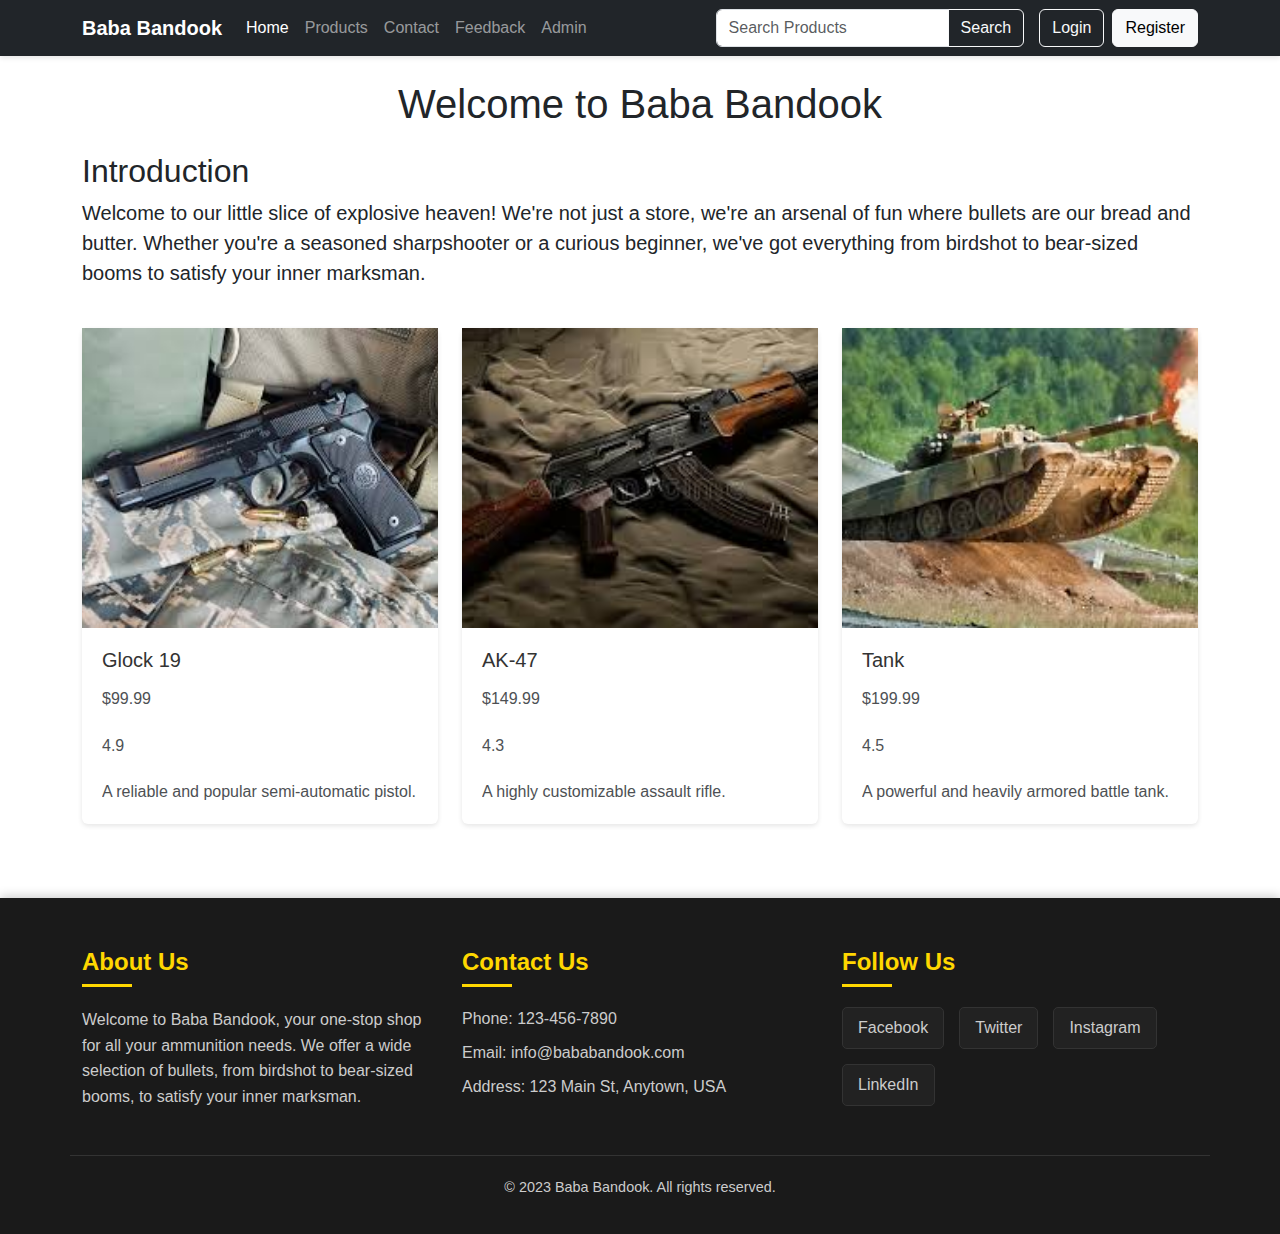
<file: Project/index.html>
<!DOCTYPE html>
<html lang="en">
<head>
    <meta charset="UTF-8">
    <meta name="viewport" content="width=device-width, initial-scale=1.0">
    <title>Baba Bandook - E-Commerce Store</title>
    <link href="https://cdn.jsdelivr.net/npm/bootstrap@5.3.2/dist/css/bootstrap.min.css" rel="stylesheet">
    <style>
        /* General Styles */
        body {
            font-family: Arial, sans-serif;
        }

        /* Product Card Styles */
        .product-card {
            height: 100%;
            display: flex;
            flex-direction: column;
            transition: transform 0.3s ease-in-out;
            margin-bottom: 20px;
            position: relative;
        }

        .product-card:hover {
            transform: scale(1.05);
        }

        .product-image {
            width: 100%;
            height: 300px;
            object-fit: cover;
            object-position: center;
        }

        .card {
            height: 100%;
            box-shadow: 0 2px 5px rgba(0,0,0,0.1);
            border: none;
        }

        .card-body {
            padding: 1.25rem;
            display: flex;
            flex-direction: column;
            justify-content: space-between;
        }

        /* Product Info Hover Effect */
        .product-info {
            display: none;
            background: rgba(0, 0, 0, 0.7);
            color: white;
            position: absolute;
            bottom: 0;
            width: 100%;
            padding: 15px;
            transition: all 0.3s ease;
        }

        .product-card:hover .product-info {
            display: block;
        }

        /* Text Animations */
        .card-body h5 {
            color: #333;
            transition: color 0.3s ease;
        }

        .card-body h5:hover {
            color: #007bff;
        }

        .card-body p {
            opacity: 0.8;
            transition: all 0.3s ease;
        }

        .card-body p:hover {
            opacity: 1;
            transform: translateY(-2px);
        }

        /* Navigation Styles */
        .navbar {
            box-shadow: 0 2px 5px rgba(0,0,0,0.1);
        }

        .navbar-brand {
            font-weight: bold;
        }

        /* Search Container */
        #searchContainer {
            margin-right: 15px;
            min-width: 300px;
        }

        /* Footer Styles */
        footer {
            background-color: #1a1a1a;
            color: #ffffff;
            padding: 50px 0 20px;
            margin-top: 50px;
            box-shadow: 0 -2px 10px rgba(0,0,0,0.2);
        }

        footer h3 {
            color: #ffd700;
            margin-bottom: 20px;
            font-size: 1.5rem;
            font-weight: 600;
            position: relative;
            padding-bottom: 10px;
        }

        footer h3::after {
            content: '';
            position: absolute;
            left: 0;
            bottom: 0;
            width: 50px;
            height: 3px;
            background: #ffd700;
            transition: width 0.3s ease;
        }

        footer h3:hover::after {
            width: 75px;
        }

        footer p {
            color: #cccccc;
            line-height: 1.6;
            margin-bottom: 15px;
        }

        footer ul {
            list-style: none;
            padding: 0;
            margin: 0;
        }

        footer ul li {
            color: #cccccc;
            margin-bottom: 10px;
            transition: all 0.3s ease;
            cursor: pointer;
        }

        footer ul li:hover {
            color: #ffd700;
            padding-left: 5px;
        }

        /* Social Icons */
        .social-icons {
            display: flex;
            flex-wrap: wrap;
            gap: 15px;
            margin-top: 10px;
        }

        .social-icon {
            color: #cccccc;
            text-decoration: none;
            transition: all 0.3s ease;
            padding: 8px 15px;
            border: 1px solid #333;
            border-radius: 5px;
            background-color: #222222;
        }

        .social-icon:hover {
            color: #ffd700;
            border-color: #ffd700;
            transform: translateY(-3px);
            background-color: #2a2a2a;
            text-decoration: none;
        }

        /* Copyright Section */
        footer .copyright {
            margin-top: 30px;
            padding-top: 20px;
            border-top: 1px solid #333;
            text-align: center;
            color: #888888;
            font-size: 0.9rem;
        }

        /* Responsive Adjustments */
        @media (max-width: 768px) {
            footer {
                padding: 30px 0 15px;
            }

            .social-icons {
                justify-content: center;
            }

            footer h3 {
                margin-top: 20px;
            }

            footer .col-md-4 {
                margin-bottom: 30px;
            }

            #searchContainer {
                margin-bottom: 10px;
                min-width: 100%;
            }
        }
    </style>
</head>
<body>
    <!-- Navigation Bar -->
    <nav class="navbar navbar-expand-lg navbar-dark bg-dark">
        <div class="container">
            <a class="navbar-brand" href="#">Baba Bandook</a>
            <button class="navbar-toggler" type="button" data-bs-toggle="collapse" data-bs-target="#navbarNav">
                <span class="navbar-toggler-icon"></span>
            </button>
            <div class="collapse navbar-collapse" id="navbarNav">
                <ul class="navbar-nav me-auto">
                    <li class="nav-item">
                        <a class="nav-link active" href="index.html">Home</a>
                    </li>
                    <li class="nav-item">
                        <a class="nav-link" href="products.html">Products</a>
                    </li>
                    <li class="nav-item">
                        <a class="nav-link" href="contact.html">Contact</a>
                    </li>
                    <li class="nav-item">
                        <a class="nav-link" href="Feedback.html">Feedback</a>
                    </li>
                    <li class="nav-item">
                        <a class="nav-link" href="Admin.html"> Admin</a>
                    </li>
                </ul>
                <div class="d-flex flex-column flex-lg-row">
                    <div id="searchContainer" class="input-group">
                        <input type="text" class="form-control" placeholder="Search Products" id="searchInput">
                        <button class="btn btn-outline-light" type="button" onclick="handleSearch()">Search</button>
                    </div>
                    <div class="d-flex">
                        <button class="btn btn-outline-light me-2" data-bs-toggle="modal" data-bs-target="#loginModal">Login</button>
                        <button class="btn btn-light" data-bs-toggle="modal" data-bs-target="#registerModal">Register</button>
                    </div>
                </div>
            </div>
        </div>
    </nav>

    <!-- Register Modal -->
    <div class="modal fade" id="registerModal" tabindex="-1">
        <div class="modal-dialog">
            <div class="modal-content">
                <div class="modal-header">
                    <h5 class="modal-title">Register</h5>
                    <button type="button" class="btn-close" data-bs-dismiss="modal"></button>
                </div>
                <div class="modal-body">
                    <form id="registerForm" onsubmit="return handleRegistration(event)">
                        <div class="mb-3">
                            <label class="form-label">Name</label>
                            <input type="text" name="name" class="form-control" required>
                        </div>
                        <div class="mb-3">
                            <label class="form-label">Email</label>
                            <input type="email" name="email" class="form-control" required>
                        </div>
                        <div class="mb-3">
                            <label class="form-label">Password</label>
                            <input type="password" name="password" class="form-control" required>
                        </div>
                        <div class="mb-3">
                            <label class="form-label">Confirm Password</label>
                            <input type="password" name="confirmPassword" class="form-control" required>
                        </div>
                        <button type="submit" class="btn btn-primary">Register</button>
                    </form>
                </div>
            </div>
        </div>
    </div>

    <!-- Login Modal -->
    <div class="modal fade" id="loginModal" tabindex="-1">
        <div class="modal-dialog">
            <div class="modal-content">
                <div class="modal-header">
                    <h5 class="modal-title">Login</h5>
                    <button type="button" class="btn-close" data-bs-dismiss="modal"></button>
                </div>
                <div class="modal-body">
                    <form id="loginForm" onsubmit="return handleLogin(event)">
                        <div class="mb-3">
                            <label class="form-label">Email</label>
                            <input type="email" class="form-control" required>
                        </div>
                        <div class="mb-3">
                            <label class="form-label">Password</label>
                            <input type="password" class="form-control" required>
                        </div>
                        <button type="submit" class="btn btn-primary">Login</button>
                    </form>
                </div>
            </div>
        </div>
    </div>

    <!-- Content Section -->
    <div class="container mt-4">
        <h1 class="text-center mb-4">Welcome to Baba Bandook</h1>
        <div class="row">
            <div class="col-12">
                <h2>Introduction</h2>
                <p class="lead">
                    Welcome to our little slice of explosive heaven! We're not just a store, we're an arsenal of fun where bullets are our bread and butter. Whether you're a seasoned sharpshooter or a curious beginner, we've got everything from birdshot to bear-sized booms to satisfy your inner marksman.
                </p>
            </div>
        </div>
        <div id="gallery" class="row mt-4">
            <!-- Products will be loaded here -->
        </div>
    </div>

    <!-- Footer -->
    <footer>
        <div class="container">
            <div class="row">
                <div class="col-md-4">
                    <h3>About Us</h3>
                    <p>
                        Welcome to Baba Bandook, your one-stop shop for all your ammunition needs. We offer a wide selection of bullets, from birdshot to bear-sized booms, to satisfy your inner marksman.
                    </p>
                </div>
                <div class="col-md-4">
                    <h3>Contact Us</h3>
                    <ul>
                        <li>Phone: 123-456-7890</li>
                        <li>Email: info@bababandook.com</li>
                        <li>Address: 123 Main St, Anytown, USA</li>
                    </ul>
                </div>
                <div class="col-md-4">
                    <h3>Follow Us</h3>
                    <div class="social-icons">
                        <a href="https://facebook.com" target="_blank" class="social-icon">Facebook</a>
                        <a href="https://twitter.com" target="_blank" class="social-icon">Twitter</a>
                        <a href="https://instagram.com" target="_blank" class="social-icon">Instagram</a>
                        <a href="https://linkedin.com" target="_blank" class="social-icon">LinkedIn</a>
                    </div>
                </div>
            </div>
            <div class="row">
                <div class="col-12 copyright">
                    <p>&copy; 2023 Baba Bandook. All rights reserved.</p>
                </div>
            </div>
        </div>
    </footer>

    <!-- Scripts -->
    <script src="https://cdn.jsdelivr.net/npm/bootstrap@5.3.2/dist/js/bootstrap.bundle.min.js"></script>
    <script src="main.js"></script>
</body>
</html>
</file>
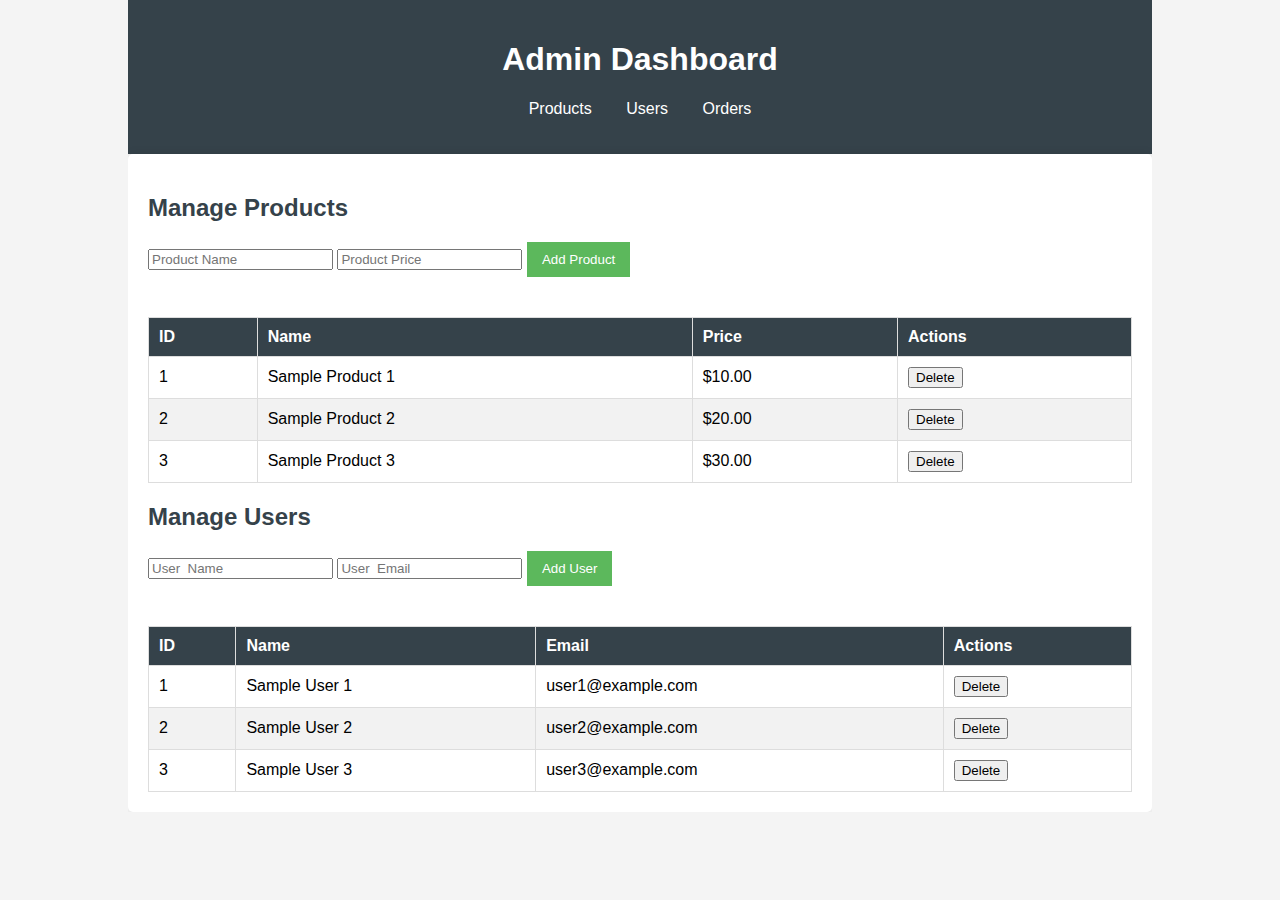
<file: Project/Admin.html>
<!DOCTYPE html>
<html lang="en">
<head>
    <meta charset="UTF-8">
    <meta name="viewport" content="width=device-width, initial-scale=1.0">
    <title>Admin Dashboard</title>
    <link rel="stylesheet" href="styless.css">
</head>
<body>
    <div class="container">
        <header>
            <h1>Admin Dashboard</h1>
            <nav>
                <ul>
                    <li><a href="#products">Products</a></li>
                    <li><a href="#users">Users</a></li>
                    <li><a href="#orders">Orders</a></li>
                </ul>
            </nav>
        </header>

        <main>
            <section id="products">
                <h2>Manage Products</h2>
                <form id="addProductForm">
                    <input type="text" id="productName" placeholder="Product Name" required>
                    <input type="number" id="productPrice" placeholder="Product Price" required>
                    <button type="submit" class="add-button">Add Product</button>
                </form>
                <table>
                    <thead>
                        <tr>
                            <th>ID</th>
                            <th>Name</th>
                            <th>Price</th>
                            <th>Actions</th>
                        </tr>
                    </thead>
                    <tbody id="productTableBody">
                        <tr>
                            <td>1</td>
                            <td>Sample Product 1</td>
                            <td>$10.00</td>
                            <td><button class="delete-button">Delete</button></td>
                        </tr>
                        <tr>
                            <td>2</td>
                            <td>Sample Product 2</td>
                            <td>$20.00</td>
                            <td><button class="delete-button">Delete</button></td>
                        </tr>
                        <tr>
                            <td>3</td>
                            <td>Sample Product 3</td>
                            <td>$30.00</td>
                            <td><button class="delete-button">Delete</button></td>
                        </tr>
                    </tbody>
                </table>
            </section>

            <section id="users">
                <h2>Manage Users</h2>
                <form id="addUser Form">
                    <input type="text" id="userName" placeholder="User  Name" required>
                    <input type="email" id="userEmail" placeholder="User  Email" required>
                    <button type="submit" class="add-button">Add User</button>
                </form>
                <table>
                    <thead>
                        <tr>
                            <th>ID</th>
                            <th>Name</th>
                            <th>Email</th>
                            <th>Actions</th>
                        </tr>
                    </thead>
                    <tbody id="userTableBody">
                        <tr>
                            <td>1</td>
                            <td>Sample User 1</td>
                            <td>user1@example.com</td>
                            <td><button class="delete-button">Delete</button></td>
                        </tr>
                        <tr>
                            <td>2</td>
                            <td>Sample User 2</td>
                            <td>user2@example.com</td>
                            <td><button class="delete-button">Delete</button></td>
                        </tr>
                        <tr>
                            <td>3</td>
                            <td>Sample User 3</td>
                            <td>user3@example.com</td>
                            <td><button class="delete-button">Delete</button></td>
                        </tr>
                    </tbody>
                </table>
            </section>

            
        </main>
    </div>

    <script src="script.js"></script>
</body>
</html>
</file>
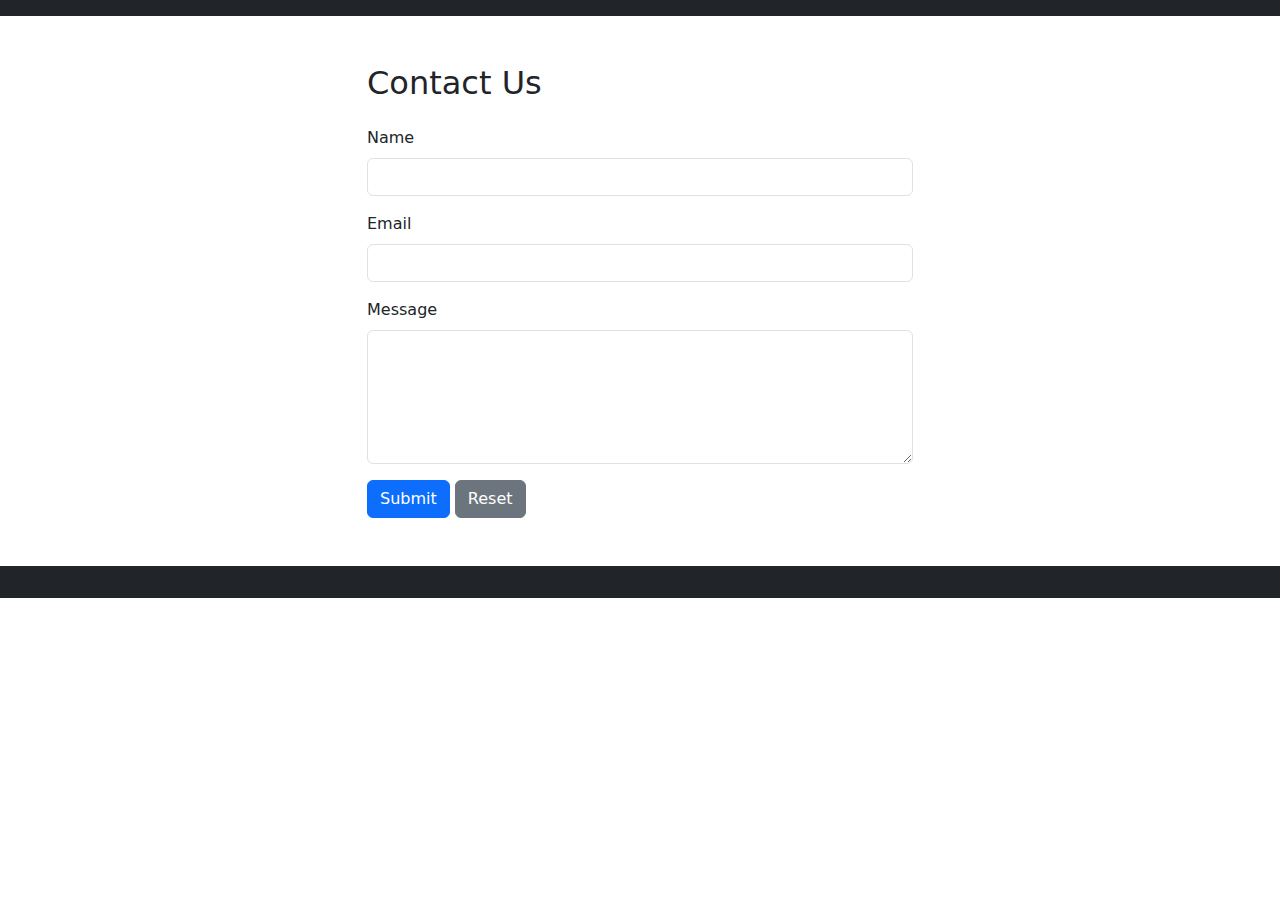
<file: Project/contact.html>
<!DOCTYPE html>
<html lang="en">
<head>
    <meta charset="UTF-8">
    <meta name="viewport" content="width=device-width, initial-scale=1.0">
    <title>Contact Us - E-Commerce Store</title>
    <link href="https://cdn.jsdelivr.net/npm/bootstrap@5.3.0/dist/css/bootstrap.min.css" rel="stylesheet">
</head>
<body>
    <!-- Navigation Bar (same as index.html) -->
    <nav class="navbar navbar-expand-lg navbar-dark bg-dark">
        <!-- ... (same navigation code as index.html) ... -->
    </nav>

    <!-- Contact Form -->
    <div class="container mt-5">
        <div class="row">
            <div class="col-md-6 mx-auto">
                <h2 class="mb-4">Contact Us</h2>
                <form id="contactForm" onsubmit="return handleContactSubmission(event)">
                    <div class="mb-3">
                        <label for="name" class="form-label">Name</label>
                        <input type="text" class="form-control" id="name" required>
                    </div>
                    <div class="mb-3">
                        <label for="email" class="form-label">Email</label>
                        <input type="email" class="form-control" id="email" required>
                    </div>
                    <div class="mb-3">
                        <label for="message" class="form-label">Message</label>
                        <textarea class="form-control" id="message" rows="5" required></textarea>
                    </div>
                    <button type="submit" class="btn btn-primary">Submit</button>
                    <button type="reset" class="btn btn-secondary">Reset</button>
                </form>
            </div>
        </div>
    </div>

    <!-- Footer (same as index.html) -->
    <footer class="bg-dark text-white mt-5 py-3">
        <!-- ... (same footer code as index.html) ... -->
    </footer>

    <script src="https://cdn.jsdelivr.net/npm/bootstrap@5.3.0/dist/js/bootstrap.bundle.min.js"></script>
    <script>
        function handleContactSubmission(event) {
            event.preventDefault();
            
            const name = document.getElementById('name').value;
            const email = document.getElementById('email').value;
            const message = document.getElementById('message').value;
            
            // Validate fields
            if (!name || !email || !message) {
                alert('Please fill in all fields');
                return false;
            }
            
            // Email validation
            const emailRegex = /^[^\s@]+@[^\s@]+\.[^\s@]+$/;
            if (!emailRegex.test(email)) {
                alert('Please enter a valid email address');
                return false;
            }
            
            // Here you would typically make an API call to submit the form
            console.log('Form submission:', { name, email, message });
            
            // Show success message
            alert('Thank you for your message! We will get back to you soon.');
            
            // Reset form
            event.target.reset();
            
            return false;
        }
    </script>
</body>
</html>
</file>
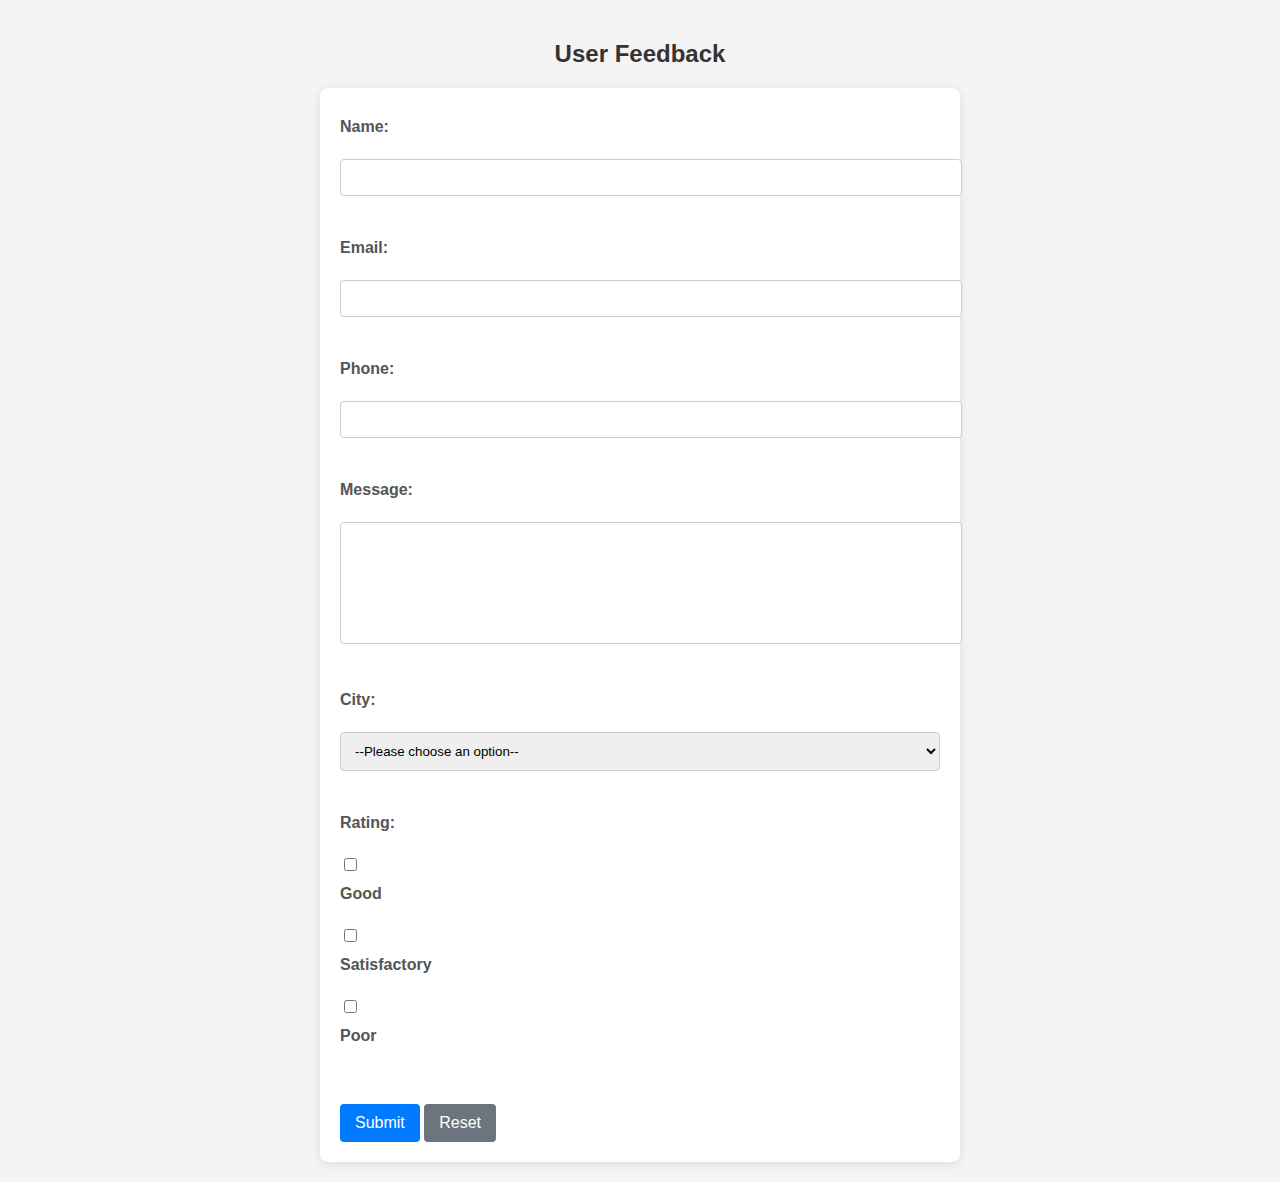
<file: Project/Feedback.html>
<!DOCTYPE html>
<html lang="en">
<head>
    <meta charset="UTF-8">
    <meta name="viewport" content="width=device-width, initial-scale=1.0">
    <title>Dynamic Form Page</title>
    <style>
        body {
            font-family: 'Arial', sans-serif;
            background-color: #f4f4f4;
            margin: 0;
            padding: 20px;
        }
        
        h2 {
            text-align: center;
            color: #333;
        }
        
        form {
            background: #fff;
            padding: 20px;
            border-radius: 8px;
            box-shadow: 0 2px 10px rgba(0, 0, 0, 0.1);
            max-width: 600px;
            margin: 0 auto;
        }
        
        label {
            display: block;
            margin: 10px 0 5px;
            font-weight: bold;
            color: #555;
        }
        
        input[type="text"],
        input[type="email"],
        input[type="tel"],
        textarea,
        select {
            width: 100%;
            padding: 10px;
            margin-bottom: 15px;
            border: 1px solid #ccc;
            border-radius: 4px;
            transition: border-color 0.3s;
        }
        
        input[type="text"]:focus,
        input[type="email"]:focus,
        input[type="tel"]:focus,
        textarea:focus,
        select:focus {
            border-color: #007BFF;
            outline: none;
        }
        
        textarea {
            height: 100px;
            resize: none;
        }
        
        .error {
            font-size: 0.9em;
            color: red;
        }
        
        button {
            background-color: #007BFF;
            color: white;
            border: none;
            padding: 10px 15px;
            border-radius: 4px;
            cursor: pointer;
            transition: background-color 0.3s;
            font-size: 16px;
        }
        
        button:hover {
            background-color: #0056b3;
        }
        
        button[type="reset"] {
            background-color: #6c757d;
        }
        
        button[type="reset"]:hover {
            background-color: #5a6268;
        }
        
        input[type="checkbox"],
        input[type="radio"] {
            margin-right: 5px;
        }
        
        fieldset {
            border: none;
            margin: 10px 0;
            padding: 0;
        }
        
        legend {
            font-weight: bold;
            color: #555;
        }
        
        @media (max-width: 600px) {
            form {
                padding: 15px;
            }
        
            button {
                width: 100%;
                margin-bottom: 10px;
            }
        }
    </style>
</head>
<body>

<h2>User  Feedback </h2>
<form id="feedbackForm">
    <label for="name">Name:</label><br>
    <input type="text" id="name" name="name" required><br>
    <span class="error" id="nameError"></span><br>

    <label for="email">Email:</label><br>
    <input type="email" id="email" name="email" required><br>
    <span class="error" id="emailError"></span><br>

    <label for="phone">Phone:</label><br>
    <input type="tel" id="phone" name="phone" required><br>
    <span class="error" id="phoneError"></span><br>

    <label for="message">Message:</label><br>
    <textarea id="message" name="message" required></textarea><br>
    <span class="error" id="messageError"></span><br>

    <label for="dropdown">City:</label><br>
    <select id="dropdown" name="dropdown" required>
        <option value="">--Please choose an option--</option>
        <option value="option1">Karachi</option>
        <option value="option2">Quetta</option>
        <option value="option3">lahore</option>
        <option value="option3">Peshawar</option>
        <option value="option3">Islamabad</option>
        <option value="option3">Karachi</option>
    </select><br>
    <span class="error" id="dropdownError"></span><br>

    <label>Rating:</label><br>
    <input type="checkbox" id="preference1" name="preferences" value="Preference 1">
    <label for="preference1">Good</label><br>
    <input type="checkbox" id="preference2" name="preferences" value="Preference 2">
    <label for="preference2">Satisfactory</label><br>
    <input type="checkbox" id="preference3" name="preferences" value="Preference 3">
    <label for="preference3">Poor</label><br>

    <br>
    <span class="error" id="genderError"></span><br>

    <button type="submit">Submit</button>
    <button type="reset">Reset</button>
</form>

<script>
    document.getElementById('feedbackForm').addEventListener('submit', function(event) {
        event.preventDefault(); // Prevent form submission

        // Clear previous error messages
        document.getElementById('nameError').textContent = '';
        document.getElementById('emailError').textContent = '';
        document.getElementById('phoneError').textContent = '';
        document.getElementById('messageError').textContent = '';
        document.getElementById('dropdownError').textContent = '';
        document.getElementById('genderError').textContent = '';

        // Validate form fields
        let isValid = true;

        // Name validation
        const name = document.getElementById('name').value;
        if (name.trim() === '') {
            document.getElementById('nameError').textContent = 'Name is required.';
            isValid = false;
        }

        // Email validation
        const email = document.getElementById('email').value;
        const emailPattern = /^[^\s@]+@[^\s@]+\.[^\s@]+$/;
        if (!emailPattern.test(email)) {
            document.getElementById('emailError').textContent = 'Please enter a valid email address.';
            isValid = false;
        }

        // Phone validation
        const phone = document.getElementById('phone').value;
        if (phone.trim() === '') {
            document.getElementById('phoneError').textContent = 'Phone number is required
</file>
<file: Project/styless.css>
body {
    font-family: Arial, sans-serif;
    margin: 0;
    padding: 0;
    background-color: #f4f4f4;
}

.container {
    width: 80%;
    margin: auto;
    overflow: hidden;
}

header {
    background: #35424a;
    color: #ffffff;
    padding: 20px 0;
    text-align: center;
}

nav ul {
    list-style: none;
    padding: 0;
}

nav ul li {
    display: inline;
    margin: 0 15px;
}

nav ul li a {
    color: #ffffff;
    text-decoration: none;
}

main {
    padding: 20px;
    background: #ffffff;
    border-radius: 5px;
    box-shadow: 0 0 10px rgba(0, 0, 0, 0.1);
}

h2 {
    color: #35424a;
}

.add-button {
    background: #5cb85c;
    color: #ffffff;
    border: none;
    padding: 10px 15px;
    cursor: pointer;
    margin-bottom: 20px;
}

.add-button:hover {
    background: #4cae4c;
}

table {
    width: 100%;
    border-collapse: collapse;
    margin-top: 20px;
}

table, th, td {
    border: 1px solid #dddddd;
}

th, td {
    padding: 10px;
    text-align: left;
}

th {
    background: #35424a;
    color: #ffffff;
}

tr:nth-child(even) {
    background: #f2f2f2;
}

tr:hover {
    background: #e9ecef;
}
</file>
